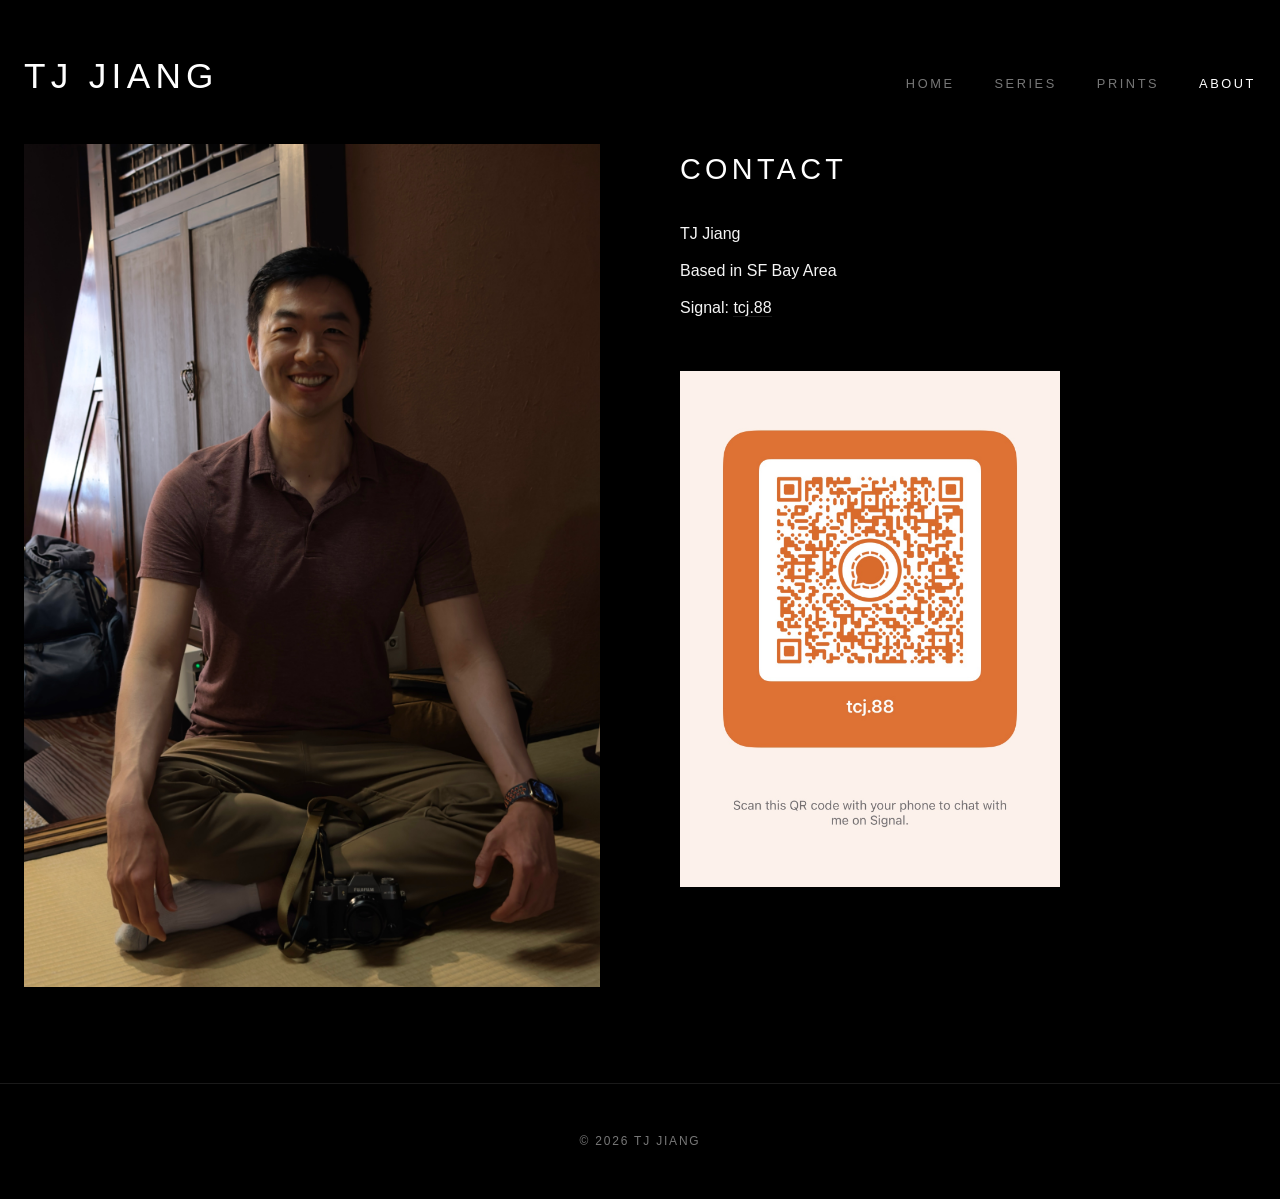
<file: about.html>
<!DOCTYPE html>
<html lang="en">
<head>
    <meta charset="UTF-8">
    <meta name="viewport" content="width=device-width, initial-scale=1.0">
    <title>About &mdash; TJ Jiang</title>
    <link rel="stylesheet" href="style.css?v=2.0">
</head>
<body>

    <!-- Header Section -->
    <header class="site-header">
        <h1 class="site-title"><a href="index.html">TJ Jiang</a></h1>
        <nav class="site-nav">
            <ul>
                <li><a href="index.html">Home</a></li>
                <li><a href="series.html">Series</a></li>
                <li><a href="prints.html">Prints</a></li>
                <li><a href="about.html" class="active">About</a></li>
            </ul>
        </nav>
    </header>

    <!-- Main Content (About & Contact) -->
    <main class="gallery-container">
        <section class="about-grid">
            
            <!-- Left Column: Portrait Photo -->
            <div class="about-image">
                <img src="contact/2FCD2700-D734-49EA-9866-22B1E4F17331.jpg" alt="TJ Jiang Portrait">
            </div>

            <!-- Right Column: Contact Details & Signal QR -->
            <div class="about-content">
                <div class="contact-info">
                    <h2>Contact</h2>
                    <p>TJ Jiang</p>
                    <p>Based in SF Bay Area</p>
                    <p>Signal: <a href="https://signal.me/#p/tcj.88" target="_blank" rel="noopener noreferrer">tcj.88</a></p>
                </div>

                <!-- Signal QR Code Card -->
                <div class="signal-qr">
                    <img src="contact/tj_signal.jpg" alt="Signal QR Code tcj.88">
                </div>
            </div>

        </section>
    </main>

    <!-- Footer Section -->
    <footer class="site-footer">
        <p>&copy; 2026 TJ Jiang</p>
    </footer>

</body>
</html>
</file>
<file: style.css>
/* CSS Reset & Variable Declarations */
:root {
    --bg-color: #000000;              /* Pitch black background */
    --text-color: #f5f5f5;            /* Crisp off-white */
    --text-muted: #777777;            /* Medium gray for subtle secondary text */
    --accent-color: #ffffff;          /* Pure white for title & hover accent */
    --border-color: #1a1a1a;          /* Dark gray border for separators */
    --font-stack: -apple-system, BlinkMacSystemFont, "Segoe UI", Roboto, Helvetica, Arial, sans-serif;
    --max-width: 1400px;              /* Slightly wider content width to give masonry space */
    --spacing-sm: 0.5rem;
    --spacing-md: 1.5rem;
    --spacing-lg: 3rem;
}

* {
    box-sizing: border-box;
    margin: 0;
    padding: 0;
}

body {
    background-color: var(--bg-color);
    color: var(--text-color);
    font-family: var(--font-stack);
    line-height: 1.6;
    -webkit-font-smoothing: antialiased;
    -moz-osx-font-smoothing: grayscale;
}

/* Header Section (Flex Row on Desktop for Horizontal Side-by-Side Alignment) */
.site-header {
    max-width: var(--max-width);
    margin: 0 auto;
    padding: var(--spacing-lg) var(--spacing-md) var(--spacing-md);
    display: flex;
    justify-content: space-between;   /* Title on left, Nav links on right */
    align-items: baseline;            /* Aligns bases of letters perfectly on the same plane */
}

.site-title {
    font-size: 2.2rem;
    font-weight: 300;
    letter-spacing: 0.15em;           /* Elegant extra-spaced lettering */
    text-transform: uppercase;
}

.site-title a {
    color: var(--accent-color);
    text-decoration: none;
    transition: opacity 0.3s ease;
}

.site-title a:hover {
    opacity: 0.7;
}

/* Navigation Menu */
.site-nav {
    margin-top: 0;
    padding-bottom: 0;
}

.site-nav ul {
    list-style: none;
    display: flex;
    justify-content: flex-end;        /* Right aligned on the same plane */
    gap: 2.5rem;                      /* Clean spacing between tabs */
}

.site-nav a {
    color: var(--text-muted);
    text-decoration: none;
    font-size: 0.8rem;
    text-transform: uppercase;
    letter-spacing: 0.2em;
    transition: color 0.3s ease;
}

.site-nav a:hover,
.site-nav a.active {
    color: var(--accent-color);
}

/* Main Content & Gallery Grid (Modern CSS Grid + Flex Columns Masonry) */
.gallery-container {
    max-width: var(--max-width);
    margin: 0 auto;
    padding: 0 var(--spacing-md) var(--spacing-lg);
}

/* 
   By using a standard CSS Grid container with align-items: start,
   the browser is mathematically forced to align the top edge of all three
   column containers perfectly flat at the exact same horizontal coordinate.
   This is immune to browser-specific multi-column bugs, baseline alignment, or margin-collapsing.
*/
.gallery-grid {
    display: grid;
    grid-template-columns: repeat(3, 1fr); /* 3 equal-width columns */
    column-gap: 0.5rem;                    /* Exact horizontal spacing between columns */
    align-items: start;                    /* Crucial: guarantees the top of all 3 columns align 100% flush! */
    width: 100%;
}

/* Each column is a vertical Flexbox stack for individual photos */
.gallery-column {
    display: flex;
    flex-direction: column;
    gap: 0.5rem;                           /* Exact vertical spacing between photos */
    width: 100%;
}

/* Gallery Item Styling */
.gallery-item {
    display: block;
    width: 100%;
    margin: 0;
    padding: 0;
}

.image-wrapper {
    position: relative;
    width: 100%;
    overflow: hidden;
    background-color: #0c0c0c;       /* Ultra dark backup color for image loading */
    border-radius: 0;                /* Clean hard edges for high-end editorial feel */
    box-shadow: 0 4px 30px rgba(0, 0, 0, 0.8);
}

.gallery-item img {
    width: 100%;
    height: auto;                     /* Natural vertical height (no cropping!) */
    display: block;
    cursor: pointer;
    transition: transform 0.8s cubic-bezier(0.16, 1, 0.3, 1);
}

/* Elegant image zoom on hover */
.gallery-item:hover img {
    transform: scale(1.03);
}

/* About Page Specific Styles */
.about-grid {
    display: grid;
    grid-template-columns: 1fr 1fr;  /* Two equal columns on desktop */
    gap: 5rem;                       /* Generous spacing between image and content */
    align-items: start;
    margin-top: 1rem;
}

.about-image {
    width: 100%;
    overflow: hidden;
    background-color: #0c0c0c;
    box-shadow: 0 4px 30px rgba(0, 0, 0, 0.8);
}

.about-image img {
    width: 100%;
    height: auto;
    display: block;
}

.about-content {
    display: flex;
    flex-direction: column;
    gap: 2.5rem;
}

.contact-info {
    font-size: 1rem;
    line-height: 1.8;
}

.contact-info h2 {
    font-size: 1.8rem;
    font-weight: 300;
    letter-spacing: 0.15em;
    text-transform: uppercase;
    margin-bottom: 1.5rem;
    color: var(--accent-color);
}

.contact-info p {
    color: var(--text-color);
    margin-bottom: 0.5rem;
}

.contact-info a {
    color: var(--text-color);
    text-decoration: none;
    border-bottom: 1px solid var(--border-color);
    transition: color 0.3s ease, border-color 0.3s ease;
}

.contact-info a:hover {
    color: var(--accent-color);
    border-color: var(--accent-color);
}

/* Signal QR Code Card Frame Styles */
.signal-qr {
    width: 100%;
    max-width: 380px;                /* Sized beautifully for a premium look */
    overflow: hidden;
    background-color: #0c0c0c;
    box-shadow: 0 4px 30px rgba(0, 0, 0, 0.8);
    border-radius: 0;                /* Hard clean edges matching the portfolio aesthetic */
}

.signal-qr img {
    width: 100%;
    height: auto;
    display: block;
}

/* --- Series Grid Layout --- */
.series-grid {
    display: grid;
    grid-template-columns: repeat(3, 1fr); /* Clean 3 column layout */
    gap: 1.5rem;                           /* Editorial spacious gap */
    width: 100%;
}

.series-item {
    cursor: pointer;
    display: block;
    width: 100%;
}

.series-cover {
    position: relative;
    width: 100%;
    aspect-ratio: 3 / 2;                  /* Consistent cover image proportions */
    overflow: hidden;
    background-color: #0c0c0c;
    box-shadow: 0 4px 30px rgba(0, 0, 0, 0.8);
}

.series-cover img {
    width: 100%;
    height: 100%;
    object-fit: cover;
    display: block;
    transition: transform 0.8s cubic-bezier(0.16, 1, 0.3, 1);
}

.series-item:hover .series-cover img {
    transform: scale(1.04);
}

/* Subtle editorial caption under each cover image */
.series-title-overlay {
    margin-top: 0.75rem;
    text-align: left;
}

.series-title-overlay h3 {
    font-size: 0.9rem;
    font-weight: 400;
    letter-spacing: 0.15em;
    text-transform: uppercase;
    color: var(--text-color);
    transition: color 0.3s ease;
}

.series-item:hover .series-title-overlay h3 {
    color: var(--accent-color);
}

/* Non-interactive grid placeholders to preserve the 3-column top-left structure */
.series-placeholder {
    width: 100%;
}

/* --- Horizontal Slideshow Lightbox Overlay --- */
.slideshow-lightbox {
    position: fixed;
    top: 0;
    left: 0;
    width: 100%;
    height: 100%;
    background-color: #000000;         /* Deep pure dark */
    z-index: 2000;
    display: flex;
    flex-direction: column;
    align-items: center;
    justify-content: center;
    opacity: 0;
    pointer-events: none;
    transition: opacity 0.4s cubic-bezier(0.16, 1, 0.3, 1);
}

.slideshow-lightbox.active {
    opacity: 1;
    pointer-events: auto;
}

.slideshow-close-area {
    position: absolute;
    top: 0;
    left: 0;
    width: 100%;
    height: 100%;
    cursor: zoom-out;
}

.slideshow-close-btn {
    position: absolute;
    top: 2rem;
    right: 2.5rem;
    background: none;
    border: none;
    color: var(--text-color);
    font-size: 2.5rem;
    font-weight: 100;
    cursor: pointer;
    opacity: 0.5;
    z-index: 2003;
    transition: opacity 0.2s, transform 0.2s;
}

.slideshow-close-btn:hover {
    opacity: 1;
    transform: scale(1.1);
}

/* Slideshow navigation arrow buttons */
.slideshow-nav-btn {
    position: absolute;
    top: 50%;
    transform: translateY(-50%);
    background: none;
    border: none;
    color: var(--text-color);
    font-size: 4rem;
    font-weight: 100;
    cursor: pointer;
    opacity: 0.3;
    z-index: 2003;
    transition: opacity 0.2s, transform 0.2s;
    padding: 2rem;
    user-select: none;
    outline: none;
}

.slideshow-nav-btn:hover {
    opacity: 1;
    transform: translateY(-50%) scale(1.05);
}

.slideshow-prev-btn {
    left: 1.5rem;
}

.slideshow-next-btn {
    right: 1.5rem;
}

/* Info and progress counter panel at the bottom center */
.slideshow-info-panel {
    position: absolute;
    bottom: 2rem;
    left: 0;
    width: 100%;
    text-align: center;
    z-index: 2003;
    display: flex;
    flex-direction: column;
    gap: 0.5rem;
    pointer-events: none;
}

.slideshow-series-title {
    font-size: 0.85rem;
    text-transform: uppercase;
    letter-spacing: 0.2em;
    color: var(--text-muted);
}

.slideshow-counter {
    font-size: 0.8rem;
    color: var(--text-muted);
    letter-spacing: 0.1em;
}

.slideshow-content {
    position: relative;
    width: 80vw;
    height: 75vh;
    display: flex;
    align-items: center;
    justify-content: center;
    z-index: 2002;
}

.slideshow-content img {
    max-width: 100%;
    max-height: 100%;
    object-fit: contain;
    user-select: none;
    -webkit-user-drag: none;
    box-shadow: 0 10px 50px rgba(0, 0, 0, 0.95);
    transition: opacity 0.3s cubic-bezier(0.16, 1, 0.3, 1), transform 0.3s cubic-bezier(0.16, 1, 0.3, 1);
}

/* Smooth opacity slide-scale transition for horizontal flips */
.slideshow-content img.fade-out {
    opacity: 0;
    transform: scale(0.98);
}

/* Lightbox Modal Overlay (Single view for Homepage) */
.lightbox {
    position: fixed;
    top: 0;
    left: 0;
    width: 100%;
    height: 100%;
    background-color: rgba(0, 0, 0, 0.98); /* Pure deep black overlay */
    z-index: 1000;
    display: flex;
    align-items: center;
    justify-content: center;
    opacity: 0;
    pointer-events: none;
    transition: opacity 0.4s cubic-bezier(0.16, 1, 0.3, 1);
}

.lightbox.active {
    opacity: 1;
    pointer-events: auto;
}

.lightbox-close-area {
    position: absolute;
    top: 0;
    left: 0;
    width: 100%;
    height: 100%;
    cursor: zoom-out;
}

.lightbox-content {
    position: relative;
    max-width: 90vw;
    max-height: 85vh;
    z-index: 1001;
    display: flex;
    justify-content: center;
    align-items: center;
}

.lightbox-content img {
    max-width: 100%;
    max-height: 85vh;
    object-fit: contain;
    user-select: none;
    -webkit-user-drag: none;
    box-shadow: 0 10px 50px rgba(0, 0, 0, 0.95);
}

.lightbox-close-btn {
    position: absolute;
    top: 2rem;
    right: 2.5rem;
    background: none;
    border: none;
    color: var(--text-color);
    font-size: 2.5rem;
    font-weight: 100;
    cursor: pointer;
    opacity: 0.5;
    z-index: 1002;
    transition: opacity 0.2s, transform 0.2s;
}

.lightbox-close-btn:hover {
    opacity: 1;
    transform: scale(1.1);
}

/* Footer Section */
.site-footer {
    max-width: var(--max-width);
    margin: var(--spacing-lg) auto 0;
    padding: var(--spacing-lg) var(--spacing-md);
    border-top: 1px solid var(--border-color);
    text-align: center;              /* Centered footer as requested */
    font-size: 0.75rem;
    color: var(--text-muted);
    letter-spacing: 0.15em;
    text-transform: uppercase;
}

.footer-credit {
    margin-top: 0.5rem;
    font-weight: 300;
    letter-spacing: 0.2em;
}

/* Responsive Design Adjustments */
@media (max-width: 1024px) {
    /* Maintain 3-column layout on tablets, scaling columns slightly */
    .gallery-grid {
        column-gap: 0.5rem;
    }
    
    .about-grid {
        gap: 3rem;                   /* Slightly tighter column gap on tablets */
    }

    .series-grid {
        grid-template-columns: repeat(2, 1fr); /* 2 columns on tablets */
        gap: 1.25rem;
    }
}

@media (max-width: 768px) {
    :root {
        --spacing-lg: 2.5rem;
        --spacing-md: 1.25rem;
    }
    
    /* On mobile, stack header elements vertically and align left */
    .site-header {
        padding-top: var(--spacing-lg);
        flex-direction: column;       /* Stack vertically */
        align-items: flex-start;      /* Align flush left */
        gap: 1rem;
    }
    
    .site-title {
        font-size: 1.8rem;
    }
    
    .site-nav ul {
        justify-content: flex-start;  /* Align links to the left on mobile */
        gap: 2rem;
    }
    
    /* On mobile, stack columns into a beautiful single vertical stream */
    .gallery-grid {
        display: flex;
        flex-direction: column;
        gap: 0.5rem;
    }

    .about-grid {
        grid-template-columns: 1fr;  /* Stack columns on mobile */
        gap: 3rem;
    }

    .series-grid {
        grid-template-columns: 1fr;  /* Stack series on mobile */
        gap: 1.5rem;
    }

    .slideshow-nav-btn {
        font-size: 3rem;
        padding: 1rem;
    }

    .slideshow-prev-btn {
        left: 0.5rem;
    }

    .slideshow-next-btn {
        right: 0.5rem;
    }

    .lightbox-close-btn {
        top: 1.5rem;
        right: 1.5rem;
        font-size: 2rem;
    }
}

/* ==========================================================================
   Store / Prints Page Styles
   ========================================================================== */

/* Prints Grid Layout */
.prints-grid-container {
    animation: printsFadeIn 0.6s cubic-bezier(0.16, 1, 0.3, 1) both;
}

.prints-grid {
    display: grid;
    grid-template-columns: repeat(3, 1fr);
    gap: 3rem; /* Elegant, wide spacing */
    width: 100%;
    margin-top: 1rem;
}

.print-card {
    cursor: pointer;
    display: flex;
    flex-direction: column;
    gap: 1rem;
    width: 100%;
}

.print-image-wrapper {
    position: relative;
    width: 100%;
    aspect-ratio: 3 / 4; /* Modern portrait print crop ratio */
    overflow: hidden;
    background-color: #0c0c0c;
    box-shadow: 0 4px 30px rgba(0, 0, 0, 0.8);
}

.print-image-wrapper img {
    width: 100%;
    height: 100%;
    object-fit: cover;
    display: block;
    transition: transform 0.8s cubic-bezier(0.16, 1, 0.3, 1);
}

.print-card:hover .print-image-wrapper img {
    transform: scale(1.04);
}

.print-card-info {
    margin-top: 0.25rem;
    text-align: left;
}

.print-card-info h3 {
    font-size: 0.9rem;
    font-weight: 400;
    letter-spacing: 0.15em;
    text-transform: uppercase;
    color: var(--text-color);
    transition: color 0.3s ease;
}

.print-card:hover .print-card-info h3 {
    color: var(--accent-color);
}

.print-card-price {
    font-size: 0.80rem;
    color: var(--text-muted);
    letter-spacing: 0.1em;
    margin-top: 0.25rem;
}

/* Product Detail Page View */
.product-detail-container {
    margin-top: 1rem;
    animation: printsFadeIn 0.6s cubic-bezier(0.16, 1, 0.3, 1) both;
}

@keyframes printsFadeIn {
    from { opacity: 0; transform: translateY(15px); }
    to { opacity: 1; transform: translateY(0); }
}

.back-nav {
    margin-bottom: 2.5rem;
}

.back-link {
    color: var(--text-muted);
    text-decoration: none;
    font-size: 0.8rem;
    text-transform: uppercase;
    letter-spacing: 0.2em;
    display: inline-flex;
    align-items: center;
    gap: 0.5rem;
    transition: color 0.3s ease;
}

.back-link:hover {
    color: var(--accent-color);
}

/* Product Detail Horizontal Side-by-Side Layout */
.product-detail-layout {
    display: grid;
    grid-template-columns: 1.1fr 0.9fr; /* Image takes slightly more weight */
    gap: 5rem; /* Spacious high-end catalog gap */
    align-items: start;
}

.product-detail-image-col {
    width: 100%;
}

.product-detail-image-wrapper {
    width: 100%;
    background-color: #0c0c0c;
    box-shadow: 0 10px 50px rgba(0, 0, 0, 0.9);
    overflow: hidden;
}

.product-detail-image-wrapper img {
    width: 100%;
    height: auto;
    max-height: 75vh;
    object-fit: contain;
    display: block;
}

/* Product Details Right Side Content */
.product-detail-info-col {
    display: flex;
    flex-direction: column;
    gap: 1.75rem;
}

.product-detail-title {
    font-size: 2rem;
    font-weight: 300;
    letter-spacing: 0.15em;
    text-transform: uppercase;
    color: var(--accent-color);
    line-height: 1.2;
}

.product-detail-price {
    font-size: 1.3rem;
    font-weight: 300;
    color: var(--text-color);
    letter-spacing: 0.05em;
    border-bottom: 1px solid var(--border-color);
    padding-bottom: 1.5rem;
}

/* Size Selection dropdown styling */
.selector-container {
    display: flex;
    flex-direction: column;
    gap: 0.6rem;
}

.selector-label {
    font-size: 0.75rem;
    text-transform: uppercase;
    letter-spacing: 0.15em;
    color: var(--text-muted);
}

.selector-dropdown {
    width: 100%;
    background-color: #080808;
    color: var(--text-color);
    border: 1px solid var(--border-color);
    padding: 0.85rem 1.25rem;
    font-family: var(--font-stack);
    font-size: 0.85rem;
    letter-spacing: 0.1em;
    outline: none;
    cursor: pointer;
    transition: border-color 0.3s ease, background-color 0.3s ease;
    border-radius: 0;
    -webkit-appearance: none;
    -moz-appearance: none;
    appearance: none;
    background-image: url("data:image/svg+xml;utf8,<svg fill='white' height='24' viewBox='0 0 24 24' width='24' xmlns='http://www.w3.org/2000/svg'><path d='M7 10l5 5 5-5z'/><path d='M0 0h24v24H0z' fill='none'/></svg>");
    background-repeat: no-repeat;
    background-position: right 1rem center;
    background-size: 1.2rem;
}

.selector-dropdown:focus,
.selector-dropdown:hover {
    border-color: var(--text-muted);
    background-color: #0c0c0c;
}

/* Checkout Buttons Frame */
.paypal-checkout-container {
    margin-top: 0.75rem;
    min-height: 150px; /* Safe frame height to prevent jumping */
    width: 100%;
}

/* Description & Product Spec Lists */
.product-metadata {
    margin-top: 1rem;
    border-top: 1px solid var(--border-color);
    padding-top: 2rem;
    display: flex;
    flex-direction: column;
    gap: 2rem;
}

.metadata-section {
    display: flex;
    flex-direction: column;
    gap: 0.75rem;
}

.metadata-section h4 {
    font-size: 0.8rem;
    text-transform: uppercase;
    letter-spacing: 0.15em;
    color: var(--accent-color);
    font-weight: 500;
}

.metadata-section p {
    font-size: 0.85rem;
    color: var(--text-muted);
    line-height: 1.7;
}

.metadata-section ul {
    list-style: none;
    padding-left: 0;
    display: flex;
    flex-direction: column;
    gap: 0.5rem;
}

.metadata-section li {
    font-size: 0.82rem;
    color: var(--text-muted);
    line-height: 1.6;
    position: relative;
    padding-left: 1.25rem;
}

.metadata-section li::before {
    content: "—";
    position: absolute;
    left: 0;
    color: var(--border-color);
}

.metadata-section li strong {
    color: var(--text-color);
    font-weight: 400;
    letter-spacing: 0.02em;
}

/* Error messages and layout loading states */
.error-message {
    font-size: 0.8rem;
    color: #ff4444;
    letter-spacing: 0.05em;
    line-height: 1.5;
}

/* Responsive Adjustments for Store & Checkout */
@media (max-width: 1024px) {
    .prints-grid {
        grid-template-columns: repeat(2, 1fr);
        gap: 2rem;
    }
    
    .product-detail-layout {
        gap: 3rem;
    }
}

@media (max-width: 768px) {
    .prints-grid {
        grid-template-columns: 1fr;
        gap: 2rem;
    }
    
    .product-detail-layout {
        grid-template-columns: 1fr;
        gap: 3rem;
    }
    
    .product-detail-image-wrapper img {
        max-height: 50vh;
    }
    
    .product-detail-title {
        font-size: 1.65rem;
    }
}
</file>
